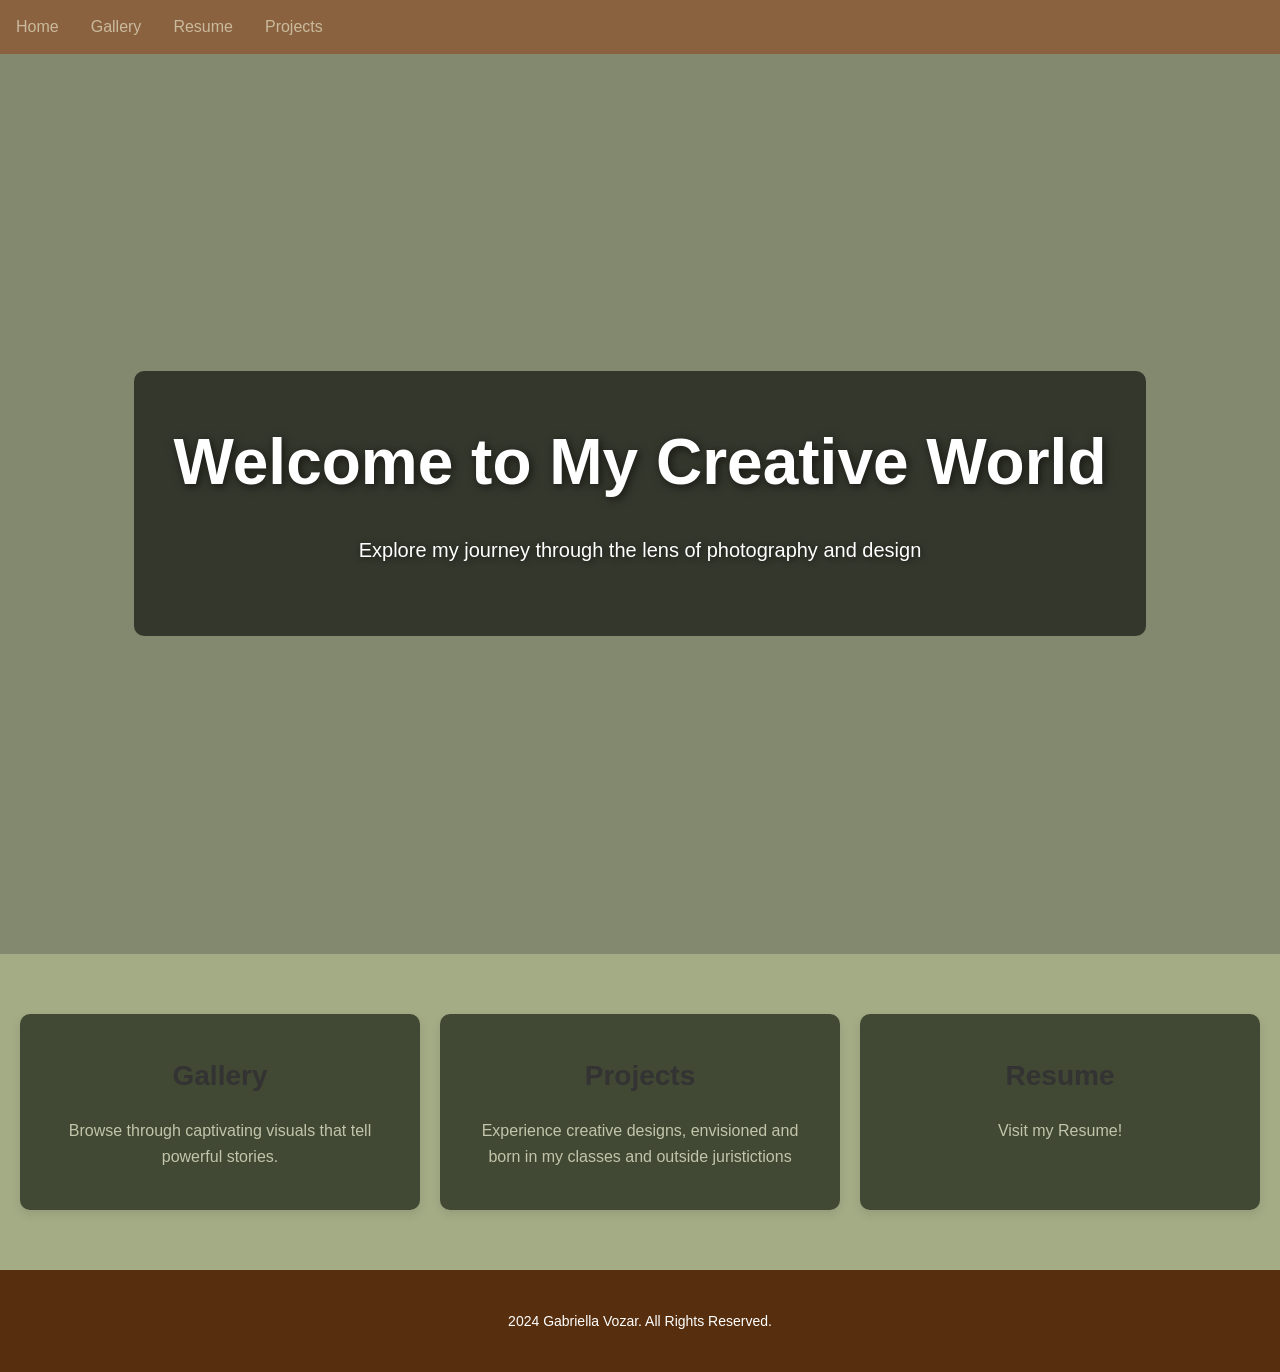
<file: docs/index.html>
<!DOCTYPE html>
<html xmlns="http://www.w3.org/1999/xhtml">
    <head>
        <title>HTML_01</title>
        <meta charset="UTF-8" />
        <meta name="viewport" content="width=device-width, initial-scale=1.0" />
        
        <link rel="stylesheet" type="text/css" href="index.css"/>
    </head>
    <body>
       <nav> 
           <ul>
                <li><a href="index.html">Home</a></li>
                <li><a href="gallery.html">Gallery</a></li>
                <li><a href="Resume.html">Resume</a></li>
                <li><a href="Projects.xhtml">Projects</a></li>
            </ul>
       </nav>
        <header class="welcome-section">
            <div class="welcome-overlay">
                <h1>Welcome to My Creative World</h1>
                <p>Explore my journey through the lens of photography and design</p>
            </div>
        </header>
        
        <section class="features">
            <div class="feature-item">
                <i class="fas fa-camera"></i>
                <h2>Gallery</h2>
                <p>Browse through captivating visuals that tell powerful stories.</p>
            </div>
            <div class="feature-item">
                <i class="fas fa-paint-brush"></i>
                <h2>Projects</h2>
                <p>Experience creative designs, envisioned and born in my classes and outside juristictions</p>
            </div>
            <div class="feature-item">
                <i class="fas fa-code"></i>
                <h2>Resume</h2>
                <p>Visit my Resume!</p>
            </div>
        </section>
        
        <footer class="footer">
            <div class="footer-content">
                <p>2024 Gabriella Vozar. All Rights Reserved.</p>
            </div>
        </footer>
        
    </body>
</html>
</file>
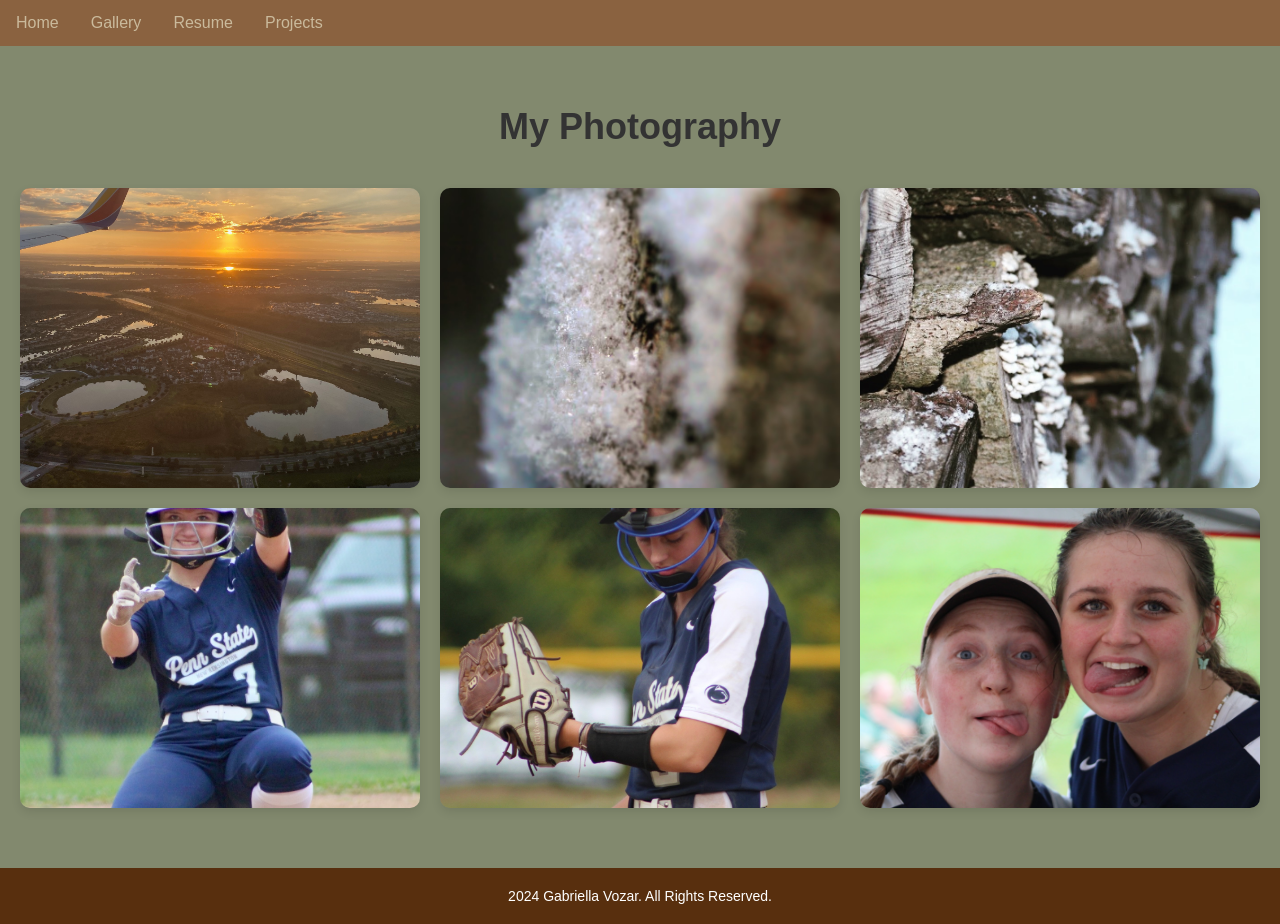
<file: docs/gallery.html>
<!DOCTYPE html>
<html xmlns="http://www.w3.org/1999/xhtml">
    <head>
        <title>HTML_01</title>
        <meta charset="UTF-8" />
        <meta name="viewport" content="width=device-width, initial-scale=1.0" />
        
        <link rel="stylesheet" type="text/css" href="Gallery.css" />
        
    </head>
    <body>
        <nav>
            <ul>
                <li><a href="index.html">Home</a></li>
                <li><a href="gallery.html">Gallery</a></li>
                <li><a href="Resume.html">Resume</a></li>
                <li><a href="Projects.xhtml">Projects</a></li>
            </ul>
        </nav>
        
        <!-- Gallery Section -->
        <section class="gallery">
            <h1>My Photography</h1>
            <div class="gallery-grid">
                <!-- Add your images here -->
                <div class="gallery-item">
                    <img src="images/Plane.jpeg"></img>
                </div>
                <div class="gallery-item">
                    <img src="images/IMG_2257.jpg"></img>
                </div>
                <div class="gallery-item">
                    <img src="images/IMG_2256.jpg"></img>
                </div>
                <div class="gallery-item">
                    <img src="images/IMG_6424.jpg"></img>
                </div>
                <div class="gallery-item">
                    <img src="images/IMG_6577.jpg"></img>
                </div>
                <div class="gallery-item">
                    <img src="images/IMG_6509.jpg"></img>
                </div>
            </div>
        </section>
        
        <div>
            <footer class="footer">
            <p>2024 Gabriella Vozar. All Rights Reserved.</p>
            </footer>
        </div>
    </body>
</html>
</file>
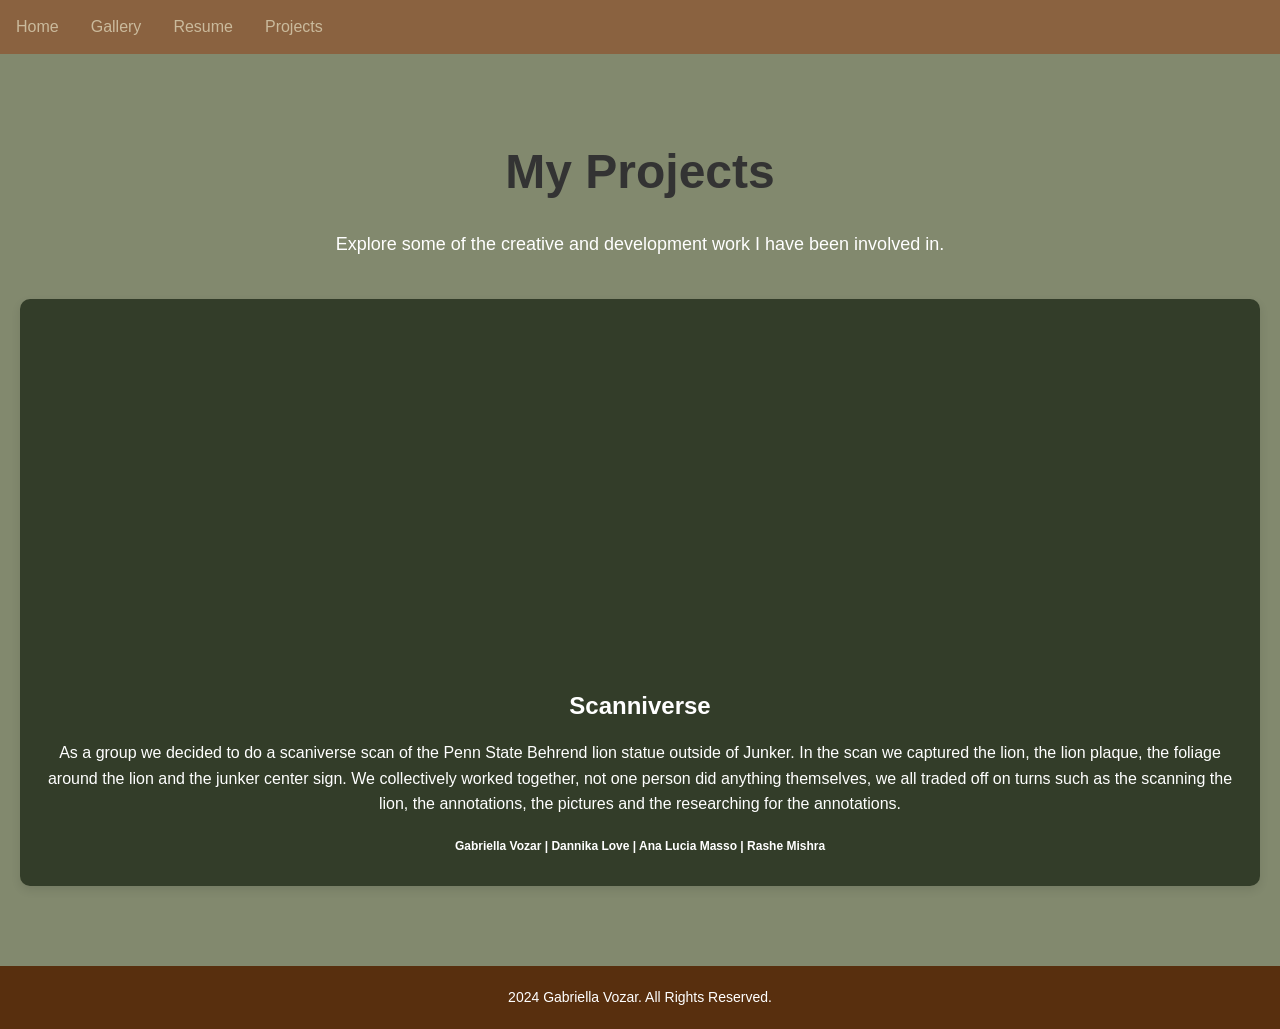
<file: docs/Projects.html>
<!DOCTYPE html>
<html xmlns="http://www.w3.org/1999/xhtml">
    <head>
        <title>HTML_01</title>
        <meta charset="UTF-8" />
        <meta name="viewport" content="width=device-width, initial-scale=1.0" />
        <link rel="stylesheet" type="text/css" href="style.css" />
    </head>
    <body>
        <ul>
            <li><a href="index.html">Home</a></li>
            <li><a href="gallery.html">Gallery</a></li>
            <li><a href="Resume.html">Resume</a></li>
            <li><a href="Projects.xhtml">Projects</a></li>
        </ul>
      
        <section class="projects-section">
            <div class="projects-header">
                <h1>My Projects</h1>
                <p>Explore some of the creative and development work I have been involved in.</p>
            </div>
            
            <div class="projects-grid">
                <div class="project-card">
                    <figure> 
                        <iframe width="1000" height="360" src="https://www.thinglink.com/view/scene/1902439637226357604" style="border: none;"></iframe>
                    </figure>
                        <div class="project-info">
                            <h2>Scanniverse</h2>
                            <p>As a group we decided to do a scaniverse scan of the Penn State Behrend lion statue outside of Junker. In the scan we captured the lion, the lion plaque, the foliage around the lion and the junker center sign. We collectively worked together, not one person did anything themselves, we all traded off on turns such as the scanning the lion, the annotations, the pictures and the researching for the annotations.</p>
                            <h6>Gabriella Vozar | Dannika Love | Ana Lucia Masso | Rashe Mishra</h6>
                        </div>
                </div>
            </div>
        </section>
      
           <footer class="footer">
            <p>2024 Gabriella Vozar. All Rights Reserved.</p>
            </footer>
    </body>
</html>
</file>
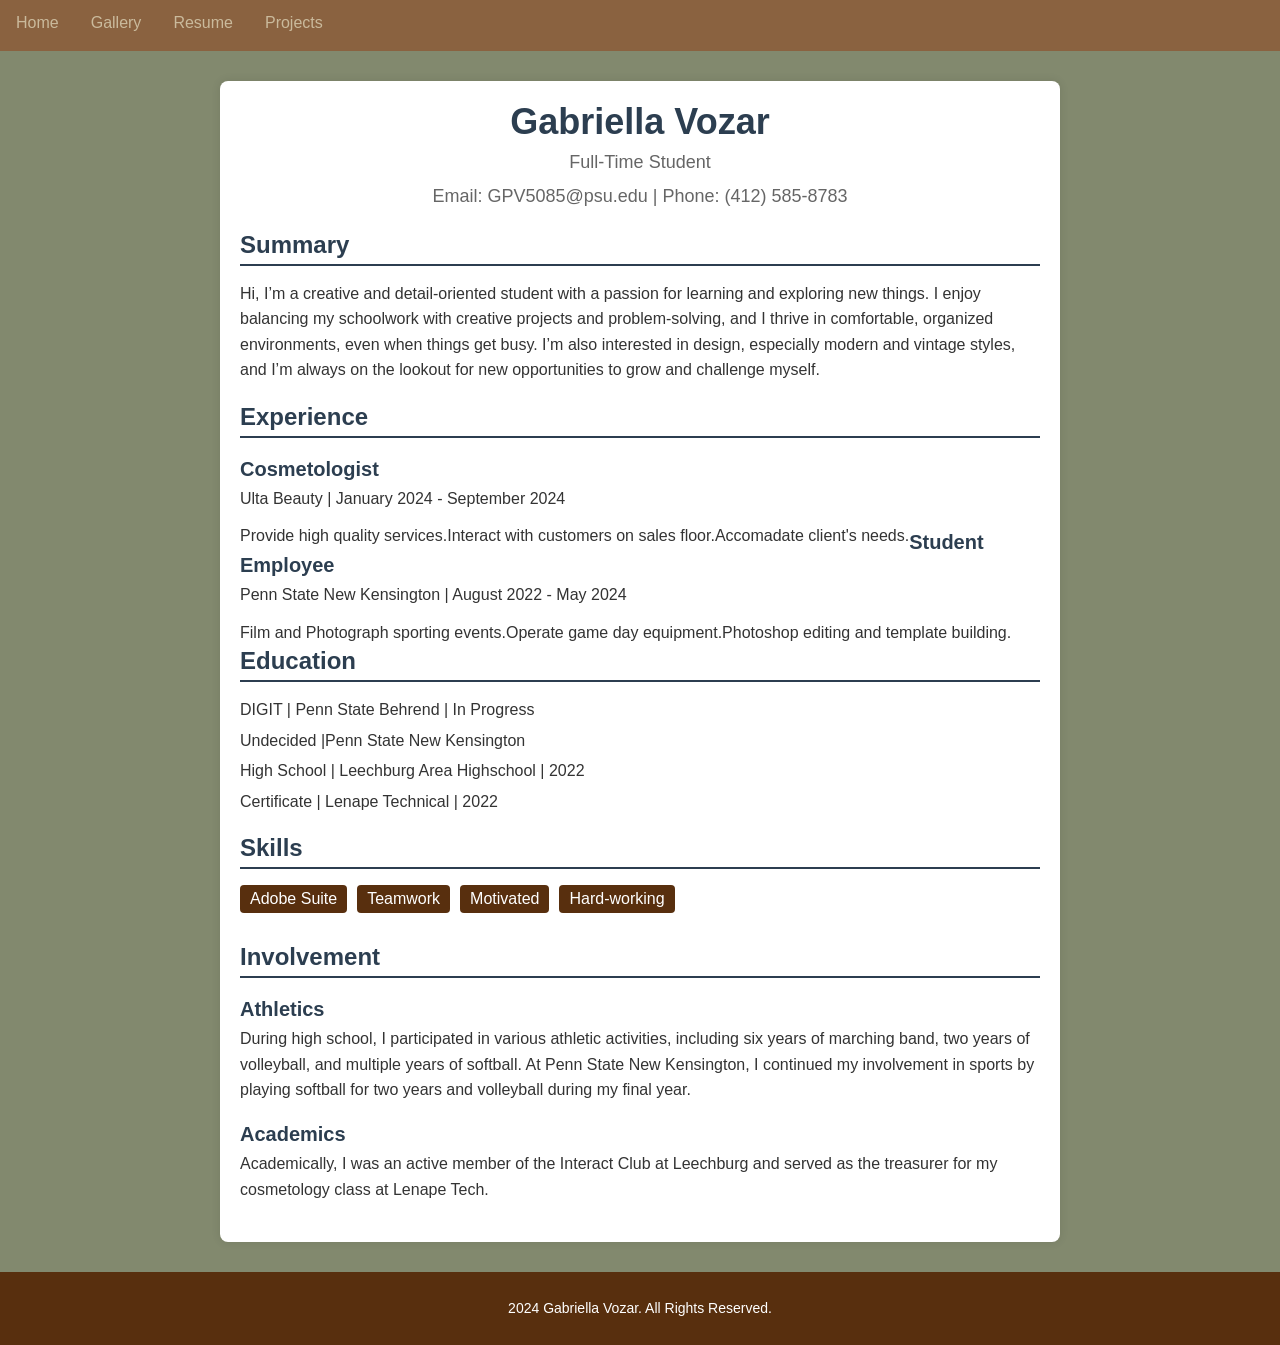
<file: docs/Resume.html>
<!DOCTYPE html>
<html lang="en">
    <head>
        <meta charset="UTF-8">
            <meta name="viewport" content="width=device-width, initial-scale=1.0">
                <title>Resume</title>
                <link rel="stylesheet" href="Resume.css">
    </head>
    <body>
         
        <nav> 
            <ul>
            <li><a href="index.html">Home</a></li>
            <li><a href="gallery.html">Gallery</a></li>
            <li><a href="Resume.html">Resume</a></li>
            <li><a href="Projects.xhtml">Projects</a></li>
         </ul>
        </nav>
       
        <div class="resume">
            <header class="header">
                <h1>Gabriella Vozar</h1>
                <p>Full-Time Student</p>
                <p>Email: GPV5085@psu.edu | Phone: (412) 585-8783</p>
            </header>
            
            <section class="summary">
                <h2>Summary</h2>
                <p>Hi, I’m a creative and detail-oriented student with a passion for learning and exploring new things. I enjoy balancing my schoolwork with creative projects and problem-solving, and I thrive in comfortable, organized environments, even when things get busy. I’m also interested in design, especially modern and vintage styles, and I’m always on the lookout for new opportunities to grow and challenge myself.</p>
            </section>
            
            <section class="experience">
                <h2>Experience</h2>
                <div class="job">
                    <h3>Cosmetologist</h3>
                    <p>Ulta Beauty | January 2024 - September 2024</p>
                    <ul>
                        <li>Provide high quality services.</li>
                        <li>Interact with customers on sales floor.</li>
                        <li>Accomadate client's needs.</li>
                    </ul>
                </div>
                
                <div class="job">
                    <h3>Student Employee</h3>
                    <p>Penn State New Kensington | August 2022 - May 2024</p>
                    <ul>
                        <li>Film and Photograph sporting events.</li>
                        <li>Operate game day equipment.</li>
                        <li>Photoshop editing and template building.</li>
                    </ul>
                </div>
            </section>
            
            <section class="education">
                <h2>Education</h2>
                <p>DIGIT | Penn State Behrend | In Progress</p>
                <p>Undecided |Penn State New Kensington </p>
                <p>High School | Leechburg Area Highschool | 2022</p>
                <p>Certificate | Lenape Technical | 2022</p>
            </section>
            
            <section class="skills">
                <h2>Skills</h2>
                <ul>
                    <li>Adobe Suite</li>
                    <li>Teamwork</li>
                    <li>Motivated</li>
                    <li>Hard-working</li>
                </ul>
            </section>
            
            <section class="involvement">
                <h2>Involvement</h2>
                <div class="involvement">
                    <h3>Athletics</h3>
                    <p>During high school, I participated in various athletic activities, including six years of marching band, two years of volleyball, and multiple years of softball. At Penn State New Kensington, I continued my involvement in sports by playing softball for two years and volleyball during my final year.</p>
                </div>
                
                <div class="involvement">
                    <h3>Academics</h3>
                    <p>Academically, I was an active member of the Interact Club at Leechburg and served as the treasurer for my cosmetology class at Lenape Tech.</p>
                </div>
            </section>
        </div>
        
       <div>
           <footer class="footer">
            <p>2024 Gabriella Vozar. All Rights Reserved.</p>
        </footer>
        </div>
    </body>
</html>
</file>
<file: docs/index.css>
/* Nav bar Section */
body {background: #82896E;}

nav ul {list-style-type: none;
    margin: 0;
    padding: 0;
    overflow: hidden;
    background-color: #8A6240;}
li {float:left;}

li a {
  display: block;
  color: #CABA9C;
  text-align: center;
  padding: 14px 16px;
  text-decoration: none;
}

/* General Styling */
* {
    margin: 0;
    padding: 0;
    box-sizing: border-box;
    font-family: 'Arial', sans-serif;
}

body {
    background-color: #82896E;
    color: #333;
    line-height: 1.6;
}

/* Welcome Section */
.welcome-section {
    position: relative;
    height: 100vh;
    background: #82896E;
    display: flex;
    align-items: center;
    justify-content: center;
    text-align: center;
    color: white;
}

.welcome-overlay {
    background: rgba(0, 0, 0, 0.6);
    padding: 40px;
    border-radius: 10px;
}

.welcome-section h1 {
    font-size: 64px;
    margin-bottom: 20px;
    text-shadow: 2px 2px 10px rgba(0, 0, 0, 0.6);
}

.welcome-section p {
    font-size: 20px;
    margin-bottom: 30px;
    text-shadow: 1px 1px 6px rgba(0, 0, 0, 0.6);
}

.cta-button {
    display: inline-block;
    padding: 15px 30px;
    background-color: #CABA9C;
    color: #333;
    text-decoration: none;
    font-size: 18px;
    border-radius: 30px;
    transition: all 0.4s ease;
}

.cta-button:hover {
    background-color: #8A6240;
    color: #fff;
    transform: scale(1.05);
}

/* Feature Section */
.features {
    display: grid;
    grid-template-columns: repeat(auto-fit, minmax(300px, 1fr));
    gap: 20px;
    padding: 60px 20px;
    text-align: center;
    background-color: #A4AC86;
}

.feature-item {
    background-color: #414833;
    padding: 40px;
    box-shadow: 0 4px 10px rgba(0, 0, 0, 0.1);
    border-radius: 10px;
    transition: all 0.3s ease;
}

.feature-item i {
    font-size: 50px;
    color: #C2C5AA;
    margin-bottom: 20px;
}

.feature-item:hover {
    transform: translateY(-10px);
    box-shadow: 0 6px 15px rgba(0, 0, 0, 0.2);
}

.feature-item h2 {
    font-size: 28px;
    margin-bottom: 20px;
}

.feature-item p {
    font-size: 16px;
    color: #C2C5AA;
}

/* Footer */
.footer {
    background-color: #582F0E;
    color: #fff;
    padding: 20px;
    text-align: center;
}

.footer-content {
    display: flex;
    justify-content: space-between;
    align-items: center;
    flex-wrap: wrap;
    padding: 20px 0;
}

.footer p {
    font-size: 14px;
    flex: 1;


/* Media Queries */
@media (max-width: 768px) {
    .welcome-section h1 {
        font-size: 48px;
    }

    .feature-item {
        padding: 30px;
    }
}
</file>
<file: docs/Gallery.css>
/* General Styling */
* {
    margin: 0;
    padding: 0;
    box-sizing: border-box;
    font-family: 'Arial', sans-serif;
}

body {
    background-color: #f4f4f4;
    color: #333;
}

/* Gallery Section */
.gallery {
    padding: 60px 20px;
    text-align: center;
}

.gallery h1 {
    font-size: 36px;
    margin-bottom: 40px;
    color: #333;
}

/* Gallery Grid Layout */
.gallery-grid {
    display: grid;
    grid-template-columns: repeat(auto-fit, minmax(300px, 1fr));
    gap: 20px;
    justify-items: center;
}

.gallery-item {
    width: 100%;
    height: 300px;
    overflow: hidden;
    border-radius: 10px;
    box-shadow: 0 4px 10px rgba(0, 0, 0, 0.1);
}

.gallery-item img {
    width: 100%;
    height: 100%;
    object-fit: cover;
    transition: transform 0.3s ease;
}

.gallery-item img:hover {
    transform: scale(1.1);
}

/* Footer */
.footer {
    background-color: #2c3e50;
    color: #fff;
    text-align: center;
    padding: 20px;
}

.footer p {
    font-size: 14px;
}

/* Nav bar Section */
body {background: #82896E;}

nav ul {list-style-type: none;
    margin: 0;
    padding: 0;
    overflow: hidden;
    background-color: #8A6240;}
li {float:left;}

li a {
  display: block;
  color: #CABA9C;
  text-align: center;
  padding: 14px 16px;
  text-decoration: none;
}

li a:hover {
  background-color: #7B4B36;}

section.flex {display:flex;}

/* Footer */
.footer {
    background-color: #582F0E;
    color: #fff;
    text-align: center;
    padding: 20px;
}

.footer p {
    font-size: 14px;
}
</file>
<file: docs/style.css>
/* Nav bar Section */
body {background: #82896E;}

ul {list-style-type: none;
    margin: 0;
    padding: 0;
    overflow: hidden;
    background-color: #8A6240;}
li {float:left;}
li a {
  display: block;
  color: #CABA9C;
  text-align: center;
  padding: 14px 16px;
  text-decoration: none;
}

li a:hover {
  background-color: #7B4B36;}

section.flex {display:flex;}

/* General Styling */
* {
    margin: 0;
    padding: 0;
    box-sizing: border-box;
    font-family: 'Arial', sans-serif;
}

body {
    background-color: #82896E;
    color: #333;
    line-height: 1.6;
}

/* Projects Section */
.projects-section {
    padding: 80px 20px;
    background-color: #82896E;
    text-align: center;
}

.projects-header h1 {
    font-size: 48px;
    margin-bottom: 20px;
}

.projects-header p {
    font-size: 18px;
    margin-bottom: 40px;
    color: white;
}

/* Projects Grid */
.projects-grid {
    display: grid;
    grid-template-columns: repeat(auto-fit, minmax(300px, 1fr));
    gap: 20px;
}

.project-card {
    background-color: #333D29;
    border-radius: 10px;
    box-shadow: 0 4px 10px rgba(0, 0, 0, 0.1);
    overflow: hidden;
    transition: transform 0.3s ease, box-shadow 0.3s ease;
}

.project-card:hover {
    transform: translateY(-10px);
    box-shadow: 0 6px 20px rgba(0, 0, 0, 0.2);
}

.project-card img {
    width: 100%;
    height: 200px;
    object-fit: cover;
}

.project-info {
    padding: 20px;
}

.project-info h2 {
    font-size: 24px;
    margin-bottom: 15px;
    color: white;
}

.project-info h6 {
    font-size: 12px;
    margin-bottom: 10px;
    color: white;
    
}

.project-info p {
    font-size: 16px;
    color: White;
    margin-bottom: 20px;
}

.project-button {
    display: inline-block;
    padding: 10px 20px;
    background-color: #8A6240;
    color: white;
    text-decoration: none;
    font-size: 16px;
    border-radius: 5px;
    transition: background-color 0.3s ease;
}

.project-button:hover {
    background-color: #CABA9C;
}

/* Media Queries */
@media (max-width: 768px) {
    .projects-header h1 {
        font-size: 36px;
    }

    .project-info h2 {
        font-size: 20px;
    }

    .project-button {
        font-size: 14px;
    }
}


/* Footer */
.footer {
    background-color: #582F0E;
    color: #fff;
    text-align: center;
    padding: 20px;
}

.footer p {
    font-size: 14px;
}
</file>
<file: docs/Resume.css>
/* Nav bar Section */
body {background: #82896E;}

nav ul {list-style-type: none;
    margin: 0;
    padding: 0;
    overflow: hidden;
    background-color: #8A6240;}
li {float:left;}
li a {
  display: block;
  color: #CABA9C;
  text-align: center;
  padding: 14px 16px;
  text-decoration: none;
}

li a:hover {
  background-color: #7B4B36;}

section.flex {display:flex;}

/* Global Styles */
body {
  font-family: Arial, sans-serif;
  margin: 0;
  padding: 0;
  background-color: #82896E;
  color: #333;
}

.resume {
  max-width: 800px;
  margin: 30px auto;
  background-color: #fff;
  padding: 20px;
  box-shadow: 0 0 10px rgba(0, 0, 0, 0.1);
  border-radius: 8px;
}

h1, h2, h3 {
  color: #2c3e50;
}

p {
  margin: 5px 0;
  line-height: 1.6;
}

ul {
  list-style-type: none;
  padding-left: 0;
}

li {
  margin-bottom: 5px;
}

/* Header */
.header {
  text-align: center;
  margin-bottom: 20px;
}

.header h1 {
  font-size: 36px;
  margin: 0;
}

.header p {
  font-size: 18px;
  color: #666;
}

/* Section Titles */
section h2 {
  border-bottom: 2px solid #2c3e50;
  padding-bottom: 5px;
  margin-bottom: 15px;
  font-size: 24px;
}

/* Experience and Projects */
.job, .involvement {
  margin-bottom: 20px;
}

.job h3, .involvement h3 {
  margin-bottom: 5px;
  font-size: 20px;
}

.skills ul {
  display: flex;
  flex-wrap: wrap;
}

.skills li {
  margin-right: 10px;
  background-color: #582F0E;
  color: #fff;
  padding: 5px 10px;
  border-radius: 4px;
  margin-bottom: 10px;
}

/* Footer */
.footer {
    background-color: #582F0E;
    color: #fff;
    text-align: center;
    padding: 20px;
}

.footer p {
    font-size: 14px;
}
</file>
